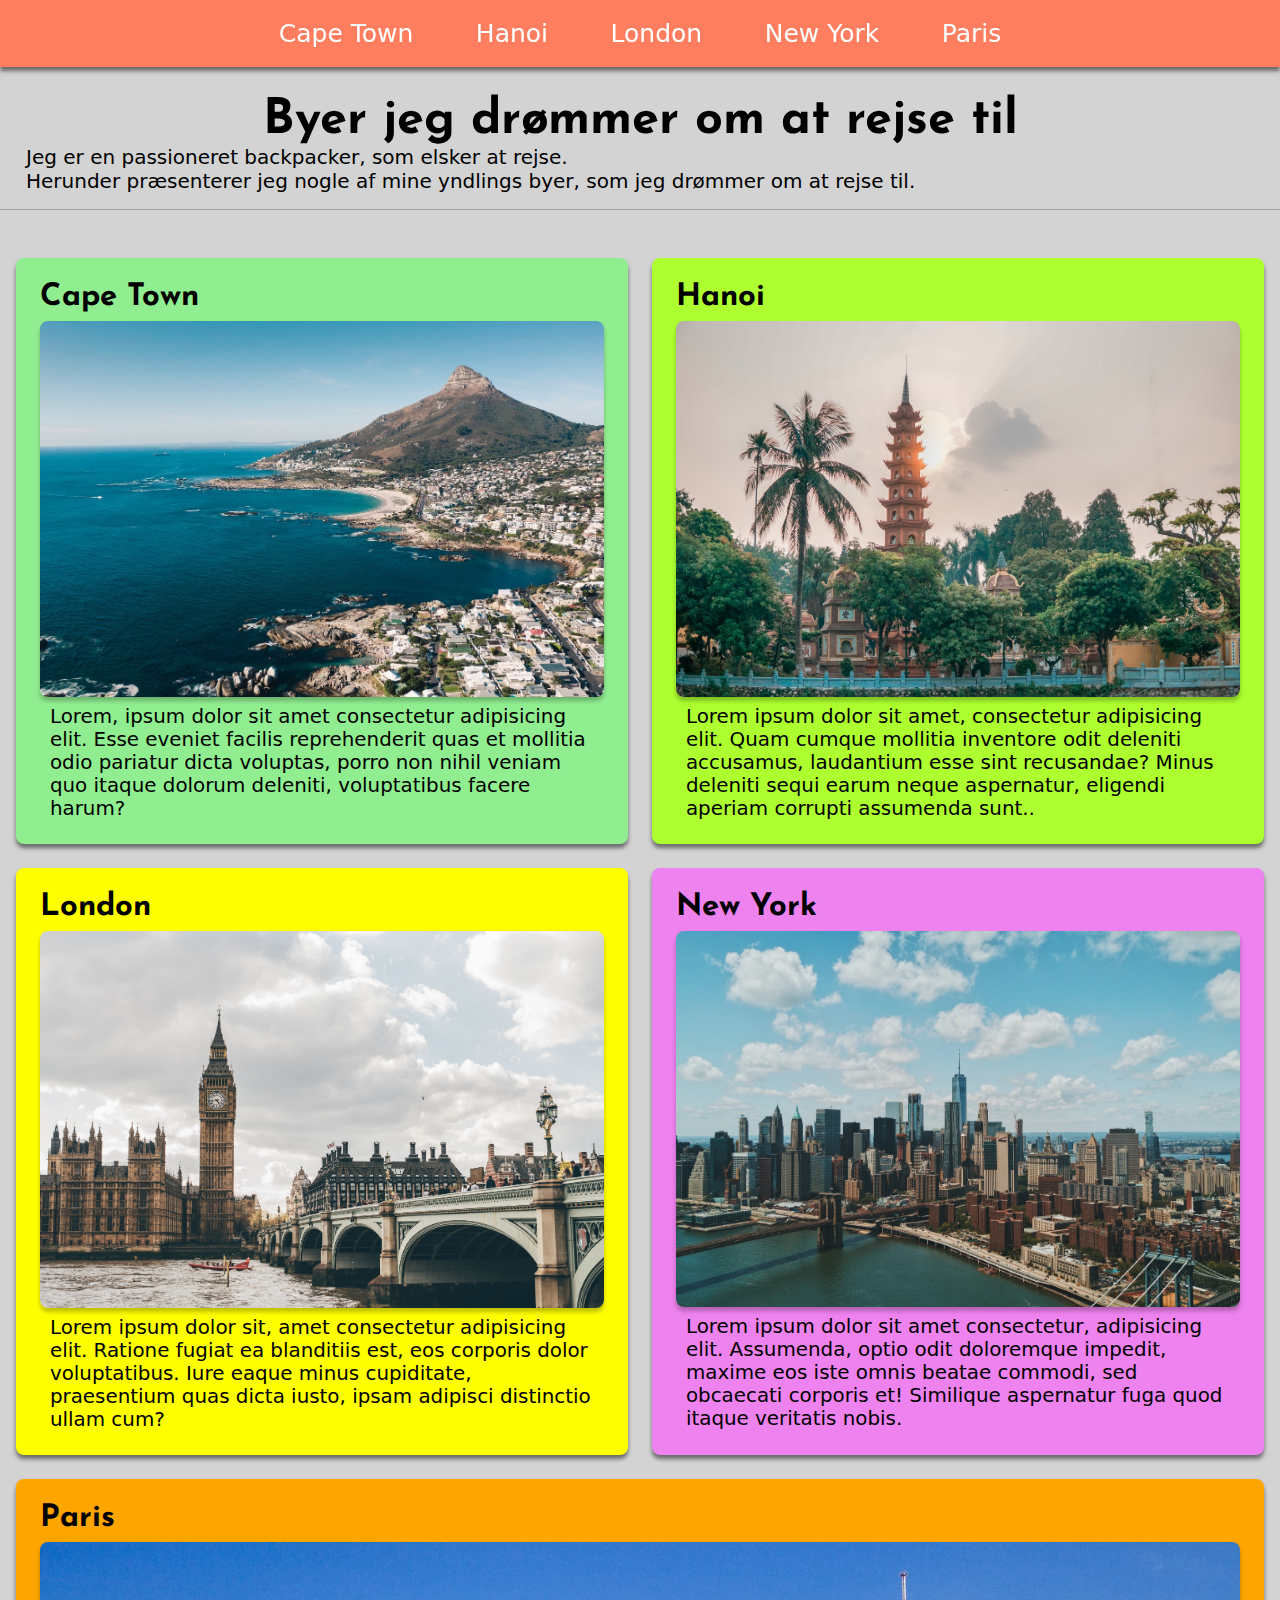
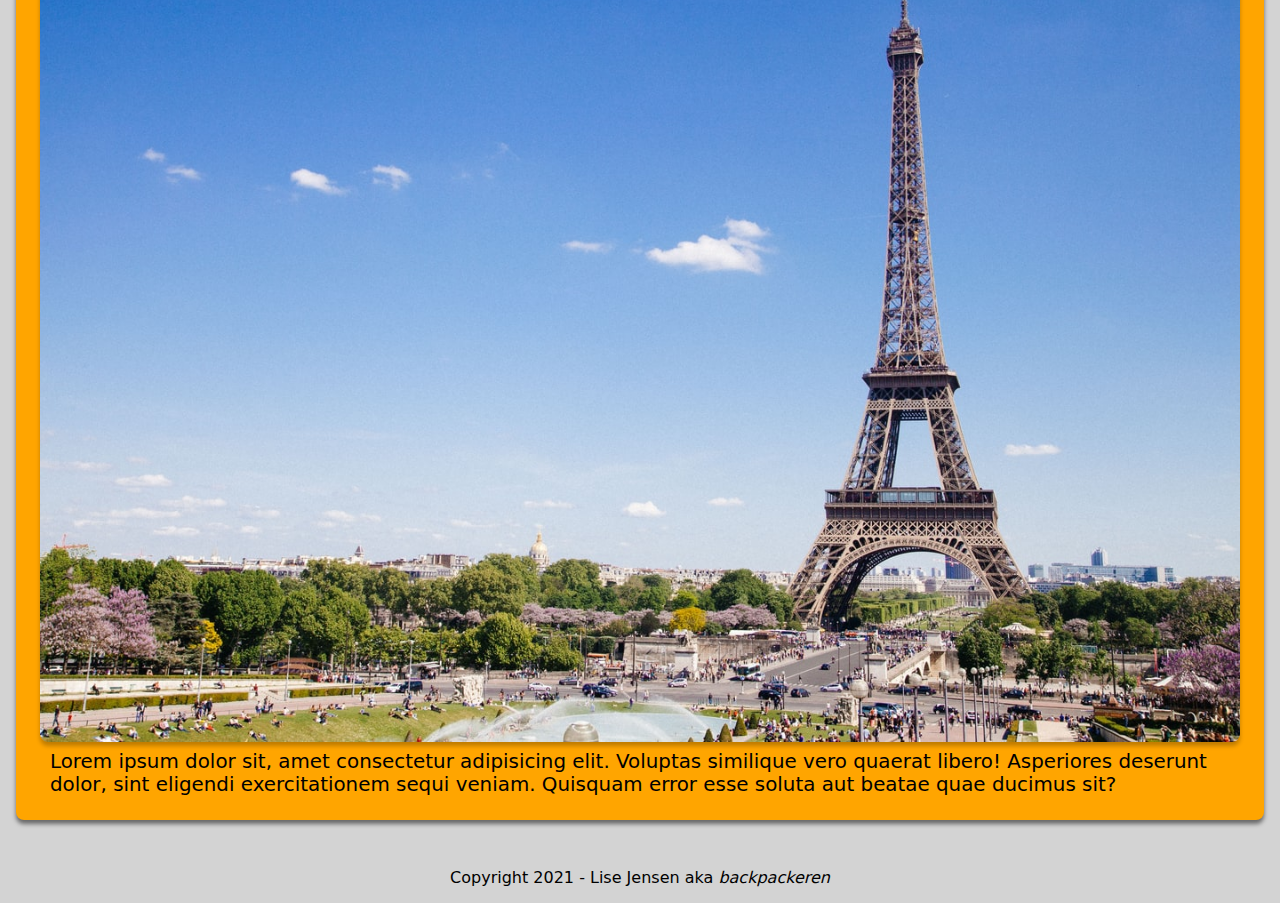
<file: index.html>
<!DOCTYPE html>
<html lang="da">
<head>
    <meta charset="UTF-8">
    <meta name="viewport" content="width=device-width, initial-scale=1.0">
    <title>Backpackeren - Byer jeg drømmer om at rejse til</title>
    <link rel="stylesheet" href="style.css">
    <link rel="preconnect" href="https://fonts.googleapis.com">
    <link rel="preconnect" href="https://fonts.gstatic.com" crossorigin>
    <link href="https://fonts.googleapis.com/css2?family=Josefin+Sans:wght@100;300&family=PT+Serif&display=swap"
        rel="stylesheet">
</head>
<body>
    <header>
        <nav class="menu">
            <input type="checkbox" id="sidebarActive"><!-- checks whether the sidebar should be open or not -->
            <label for="sidebarActive" class="openSidebar"> <!-- opens the sidebar -->
                <svg xmlns="http://www.w3.org/2000/svg" height="32px" viewBox="0 -960 960 960" width="32px" fill="#e8eaed"><path d="M120-240v-80h720v80H120Zm0-200v-80h720v80H120Zm0-200v-80h720v80H120Z"/></svg>
            </label>
            <label for="sidebarActive" id="overlay"></label> <!-- overlay used for closing the sidebar by clicking anywhere besides it -->
            <div class="menu__links">
                <label for="sidebarActive" class="closeSidebar"> <!-- closes the sidebar -->
                    <svg xmlns="http://www.w3.org/2000/svg" height="32px" viewBox="0 -960 960 960" width="32px" fill="#e8eaed"><path d="m256-200-56-56 224-224-224-224 56-56 224 224 224-224 56 56-224 224 224 224-56 56-224-224-224 224Z"/></svg>
                </label>
                <a href="#capetown" class="menu__link">Cape Town</a>
                <a href="#hanoi" class="menu__link">Hanoi</a>
                <a href="#london" class="menu__link">London</a>
                <a href="#newyork" class="menu__link">New York</a>
                <a href="#paris" class="menu__link">Paris</a>
            </div>
        </nav>
    </header>
    <main class="main">
        <section class="intro">
            <h1 class="intro__title">Byer jeg drømmer om at rejse til</h1>
            <p class="intro__text">Jeg er en passioneret backpacker, som elsker at rejse.</p>
            <p class="intro__text">Herunder præsenterer jeg nogle af mine yndlings byer, som jeg drømmer om at rejse til.</p>
        </section>
        <div class="blog">
            <article class="blog__post" id="capetown">
                <h2 class="post__title">Cape Town</h2>
                <img src="images/capetown.jpg" alt="cape town" class="post__img">
                <p class="post__text">Lorem, ipsum dolor sit amet consectetur adipisicing elit. Esse eveniet facilis reprehenderit quas et
                    mollitia odio pariatur dicta voluptas, porro non nihil veniam quo itaque dolorum deleniti, voluptatibus
                    facere harum?</p>
            </article>
            <article class="blog__post" id="hanoi">
                <h2 class="post__title">Hanoi</h2>
                <img src="images/hanoi.jpeg" alt="Hanoi" class="post__img">
                <p class="post__text">Lorem ipsum dolor sit amet, consectetur adipisicing elit. Quam cumque mollitia inventore odit deleniti
                    accusamus, laudantium esse sint recusandae? Minus deleniti sequi earum neque aspernatur, eligendi
                    aperiam corrupti assumenda sunt..</p>
            </article>
            <article class="blog__post" id="london">
                <h2 class="post__title">London</h2>
                <img src="images/london.jpeg" alt="London" class="post__img">
                <p class="post__text">Lorem ipsum dolor sit, amet consectetur adipisicing elit. Ratione fugiat ea blanditiis est, eos corporis
                    dolor voluptatibus. Iure eaque minus cupiditate, praesentium quas dicta iusto, ipsam adipisci distinctio
                    ullam cum?</p>
            </article>
            <article class="blog__post" id="newyork">
                <h2 class="post__title">New York</h2>
                <img src="images/newyork.jpeg" alt="New York" class="post__img">
                <p class="post__text">Lorem ipsum dolor sit amet consectetur, adipisicing elit. Assumenda, optio odit doloremque impedit,
                    maxime eos iste omnis beatae commodi, sed obcaecati corporis et! Similique aspernatur fuga quod itaque
                    veritatis nobis.</p>
            </article>
            <article class="blog__post cardsParis" id="paris">
                <h2 class="post__title">Paris</h2>
                <img src="images/paris.jpeg" alt="Paris" class="post__img">
                <p class="post__text">Lorem ipsum dolor sit, amet consectetur adipisicing elit. Voluptas similique vero quaerat libero!
                    Asperiores deserunt dolor, sint eligendi exercitationem sequi veniam. Quisquam error esse soluta aut
                    beatae quae ducimus sit?</p>
            </article>
        </div>
    </main>
    <footer class="footer">
        <p class="footer__text">Copyright 2021 - Lise Jensen aka <i>backpackeren</i></p>
    </footer>
    </body>
</file>
<file: style.css>
/* @link https://utopia.fyi/type/calculator?c=320,16,1.2,1280,20,1.25,5,2,&s=0.75|0.5|0.25,1.5|2|3|4|6,s-l&g=s,l,xl,12 */
:root {
    --step--2: clamp(0.6944rem, 0.6593rem + 0.1759cqi, 0.8rem);
    --step--1: clamp(0.8333rem, 0.7778rem + 0.2778cqi, 1rem);
    --step-0: clamp(1rem, 0.9167rem + 0.4167cqi, 1.25rem);
    --step-1: clamp(1.2rem, 1.0792rem + 0.6042cqi, 1.5625rem);
    --step-2: clamp(1.44rem, 1.269rem + 0.8552cqi, 1.9531rem);
    --step-3: clamp(1.728rem, 1.4902rem + 1.189cqi, 2.4414rem);
    --step-4: clamp(2.0736rem, 1.7475rem + 1.6303cqi, 3.0518rem);
    --step-5: clamp(2.4883rem, 2.0462rem + 2.2106cqi, 3.8147rem);
    --color-1: #0f0f0f;
    --accent-color: #ff7e5f;
}
*{
    box-sizing: border-box;
    margin: 0;
    padding: 0;
}
html {
    scroll-behavior: smooth;
}
body {
    background-color: lightgray;
}
.main{
    max-width: 1600px;
    margin: auto;
}
.intro__text, .post__text, .footer__text{
    font-size: var(--step-0);
    font-family: system-ui, -apple-system, BlinkMacSystemFont, 'Segoe UI', Roboto, Oxygen, Ubuntu, Cantarell, 'Open Sans', 'Helvetica Neue', sans-serif;
    margin: 0 0.5em;
}
/* Styling navigation */
.menu{
    background: var(--accent-color); 
    font-size: var(--step-1);
    display: flex;
    justify-content: center;
    align-items: center;
    position: fixed;
	top: 0;
    left: 0;
    width: 100%;
    box-shadow: 0 4px 4px hsla(0, 0%, 0%, 0.5);
}
.menu__links{
    display: flex;
    align-items: center;
}
.menu__link{
    padding: 0.75em 1.25em;
    align-items: center;
    text-decoration: none;
    color: white;
    font-size: var(--step-1);
    font-family: system-ui, -apple-system, BlinkMacSystemFont, 'Segoe UI', Roboto, Oxygen, Ubuntu, Cantarell, 'Open Sans', 'Helvetica Neue', sans-serif;
}
.menu__link:hover{
    background-color: #feb47b;
}
.menu svg{
    fill: black;
}
#sidebarActive{
    display: none; /* hides the checkbox on desktop */
}
.openSidebar, .closeSidebar{
    display: none; /* hides the open and close buttons on desktop */
}
.intro__title, .post__title {
    font-family: 'Josefin Sans';
}
.intro__title{
    text-align: center;
    font-size: var(--step-4);
}
.intro, .blog {
    margin-block: 2em;
    padding: 1em;
}
.intro{
    margin-block-start: 5em;
    border-bottom: 1px solid hsla(0, 0%, 0%, 0.25)
}
#capetown {
    background-color: lightgreen;
}
#london {
    background-color: yellow;
}
#newyork {
    background-color: violet;
}
#paris {
    background-color: orange;
}
#hanoi {
    background-color: greenyellow;
}
/* Styling the city blog */
.blog{
    display: grid;
    grid-template-columns: repeat(auto-fit, minmax(420px, 1fr));
    gap: 1.5em;
    container: posts / inline-size;
}
.blog__post{
    display: flex;
    flex-wrap: wrap;
    flex-direction: column;
    padding: 1.5em;
    box-shadow: 0 4px 4px hsla(0, 0%, 0%, 0.5);
    border-radius: 8px;
    gap: 0.5em;
}
.post__title{
    font-size: var(--step-2);
}
.post__img {
    max-width: 100%;
    border-radius: 8px;
    box-shadow: 0 4px 4px hsla(0, 0%, 0%, 0.25);
}
.cardsParis{
    grid-column: span 2;
}
.footer__text {
    text-align: center;
    font-size: var(--step--1);
    padding-block-end: 1em;
}
@container posts (65ch <= width <= 105ch) {
    .blog__post{
        display: grid;
        grid-template-columns: auto minmax(25ch, 1fr);
    }
    .blog__post h2{
        grid-column: 1 / -1;
    }
}
@media screen and (width <= 950px) {
    .cardsParis{
        grid-column: span 1;
    }
}
@media screen and (width <= 650px) {
    .blog{
        display: grid;
        grid-template-columns: repeat(auto-fit, minmax(320px, 1fr));
        column-gap: 0.5em;
    }
    .blog__post{
        padding: 0.5em;
    }
    .post__title{
        margin-block: 0.5em;
    }
    .intro{
        margin-block: 4em 1em;
    }
    .blog{
        margin: 0;
        padding: 0.5em;
    }
    /* place the menu icon to the right */
    .menu{
        justify-content: flex-end;
        align-items: center;
    }
    .menu__links{
        flex-direction: column;
        align-items: flex-start;
        position: fixed;
        top: 0;
        right: -100%; /* hides the menu so that it can be animated */
        z-index: 2;
        background: #333;
        width: 60vw;
        box-shadow: -5px 0 5px hsla(0, 0%, 0%, 0.25);
        height: 100%;
        transition: 400ms ease-in-out;
    }
    .menu__link{
        color: white;
        height: auto;
        width: 100%;
        padding: 1em 2em;
    }
    .menu svg{
        fill: white;
    }
    .openSidebar, .closeSidebar{
        display: block;
        padding: 0.5em 1.25em;
    }
    /* the checkbox is hidden by default, but once it's checked it becomes visible */
    #sidebarActive:checked ~ .menu__links{
        right: 0;
    }
    /* adds an overlay so the user can press anywhere on the screen besides the nav bar to close it */
    #sidebarActive:checked ~ #overlay{
        height: 100%;
        width: 100%;
        position: fixed;
        top: 0;
        left: 0;
        z-index: 1;
    }
}
/* checks whether the user has their system set to dark mode and switches the theme accordingly */
@media (prefers-color-scheme: dark) {
    body {
        background: #1f1f1f;
    }
    .intro__title, 
    .intro__text,
    .intro__text--bottom, 
    .footer__text {
        color: white
    }
    .intro{
        border-bottom: 1px solid hsla(0, 0%, 100%, 0.25)
    }
}
</file>
